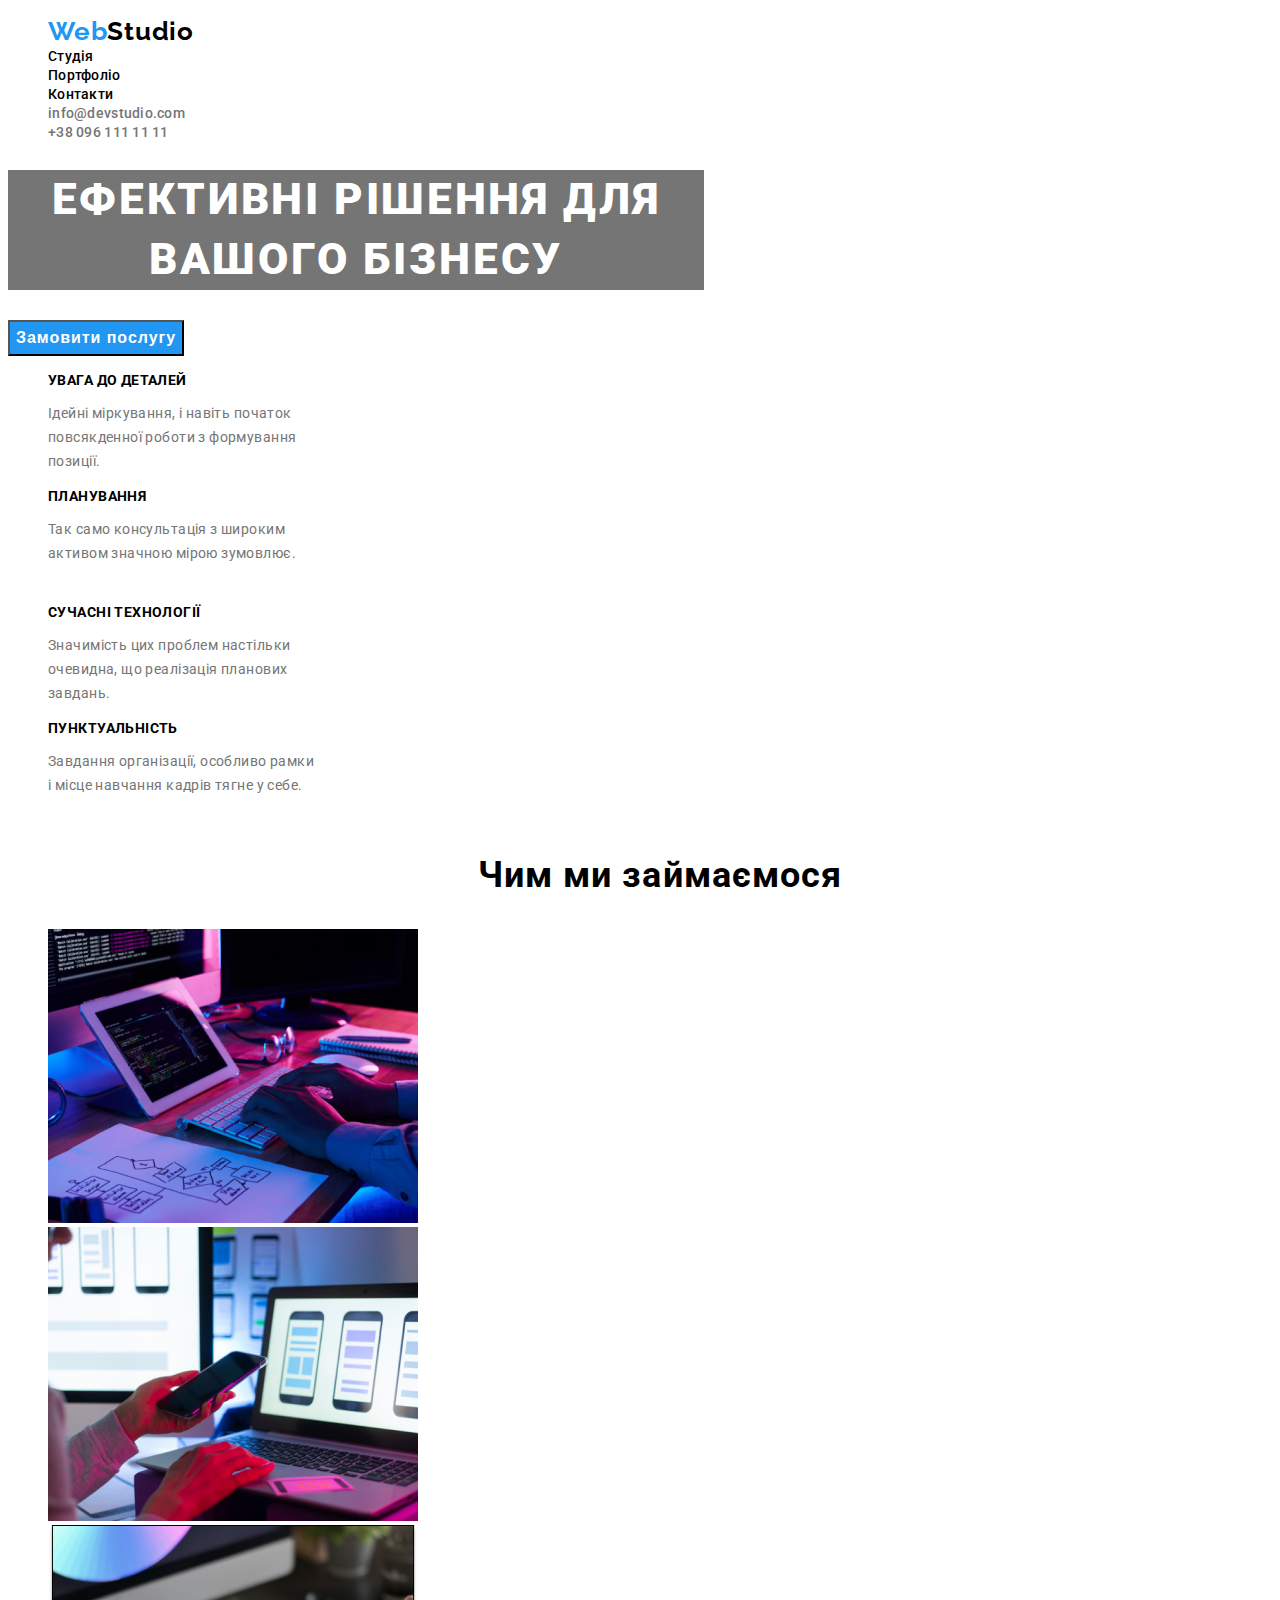
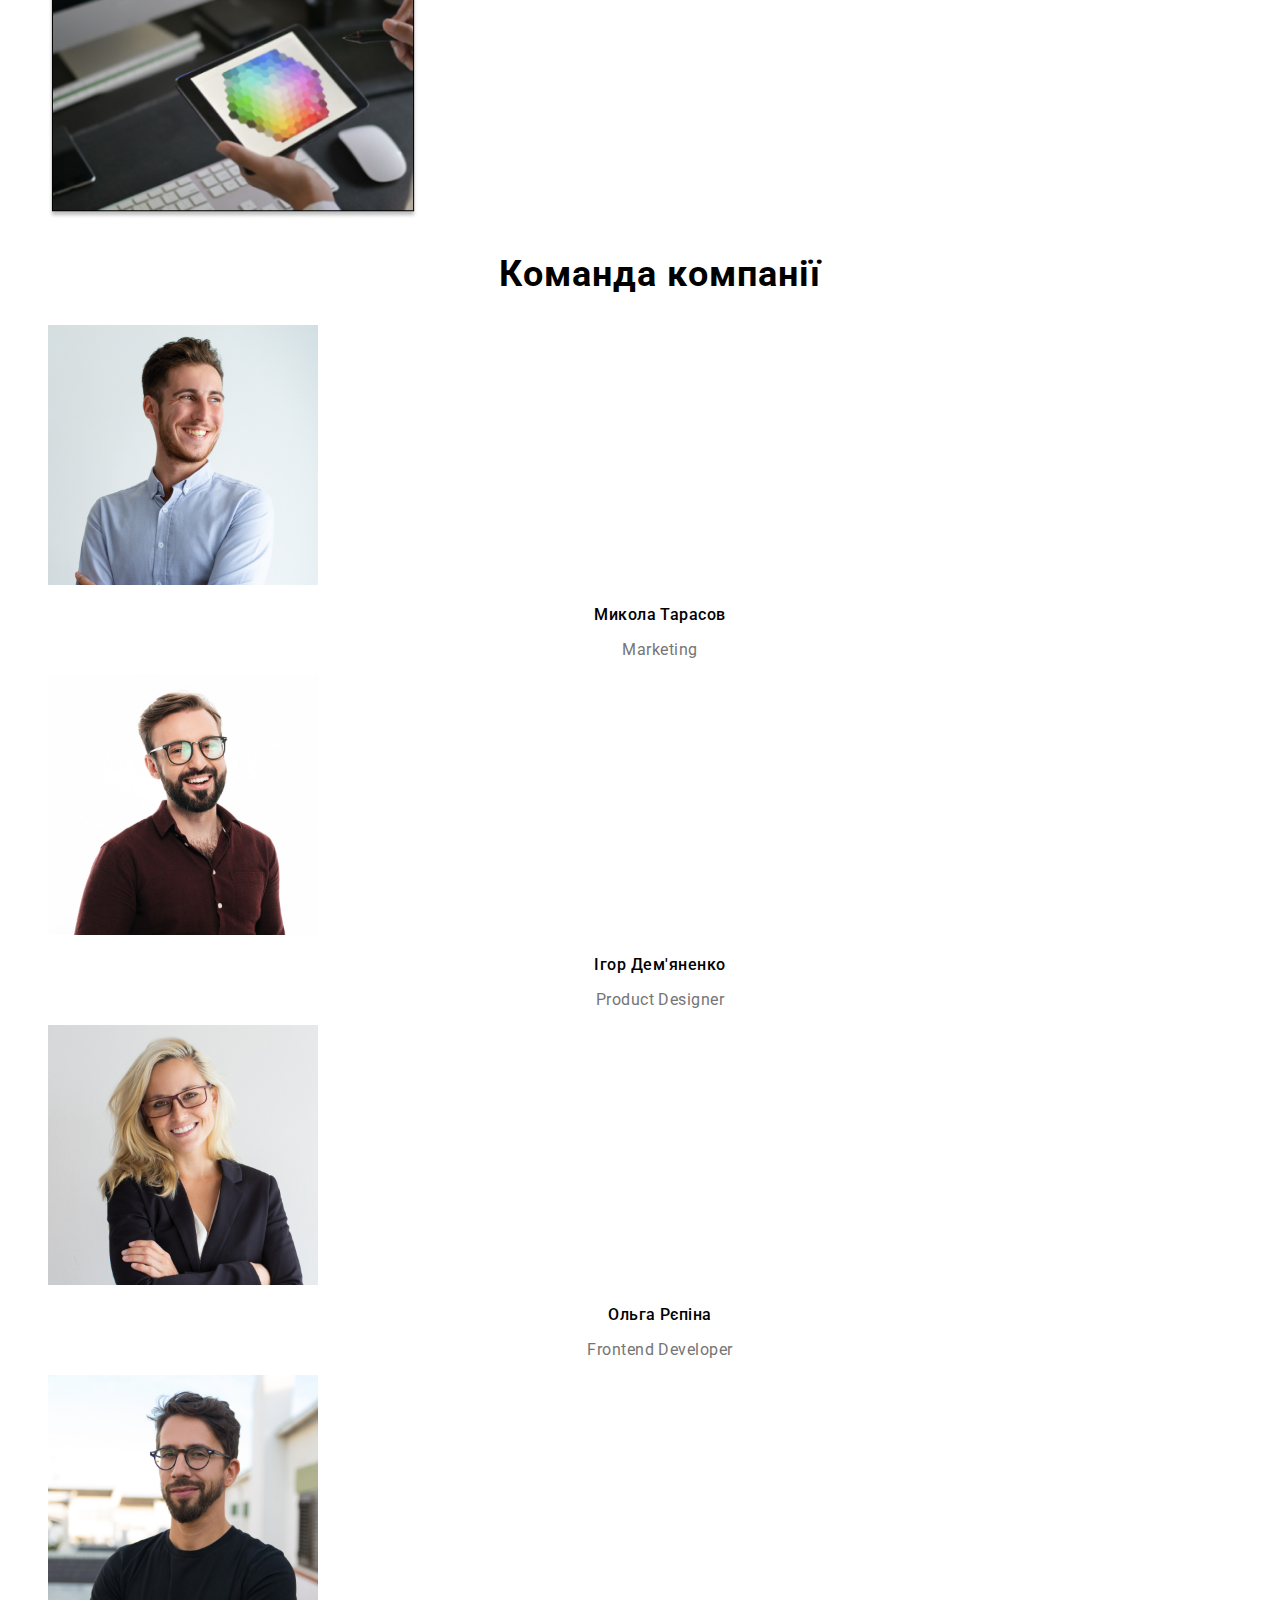
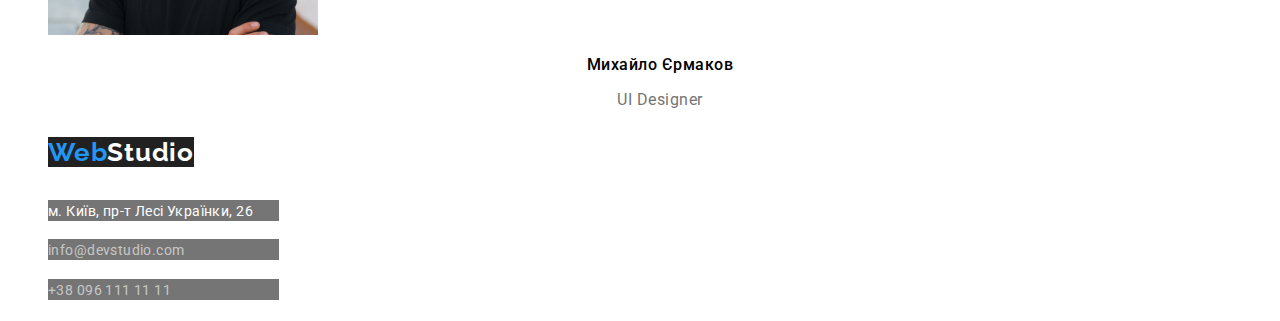
<file: index.html>
<!DOCTYPE html>
<html lang="uk">
  <head>
    <meta charset="UTF-8" />
    <meta name="viewport" content="width=device-width, initial-scale=1.0" />
    <title>WebStudio</title>
    <link rel="stylesheet" href="./style.css" />
    <link rel="preconnect" href="https://fonts.googleapis.com" />
    <link rel="preconnect" href="https://fonts.gstatic.com" crossorigin />
    <link
      href="https://fonts.googleapis.com/css2?family=Roboto:wght@400;500;700&family=Raleway:wght@700;900&display=swap"
      rel="stylesheet"
    />
  </head>
  <body>
    <header>
      <!-- header -->
      <ul class="header-list">
        <li class="header-item">
          <a class="header-sender" href="./index.html"
            >Web<a class="header-sends" href="index.html">Studio</a></a
          >
        </li>
        <li class="header-list">
          <a class="header-send" href="./index.html">Студія</a>
        </li>
        <li class="header-item">
          <a class="header-send" href="./portfolio.html">Портфоліо</a>
        </li>
        <li class="header-item">
          <a class="header-send" href="./index.html">Контакти</a>
        </li>
        <li class="header-item">
          <address class="header-address">
            <a class="header-s" href="./index.html"
              >info@devstudio.com</a
            >
          </address>
        </li>
        <li class="header-item">
          <address class="header-address">
            <a class="header-s" href="./index.html"
              >+38 096 111 11 11</a
            >
          </address>
        </li>
      </ul>
    </header>
    <main>
      <!-- Hero -->
      <section class="hero">
        <h1 class="hero-title">Ефективні рішення для вашого бізнесу</h1>
        <button class="hero-button">Замовити послугу</button>
      </section>
      <!-- acquaintance -->
      <section class="detail">
        <ul class="detail-list">
          <li class="detail-item">
            <h3 class="detail-title">УВАГА ДО ДЕТАЛЕЙ</h3>
            <p class="detail-text">
              Ідейні міркування, і навіть початок повсякденної роботи з
              формування позиції.
            </p>
          </li>
          <li class="detail-item">
            <h3 class="detail-title">ПЛАНУВАННЯ</h3>
            <p class="detail-text">
              Так само консультація з широким активом значною мірою зумовлює.
            </p>
          </li>
          <li class="detail-item">
            <h3 class="detail-title">СУЧАСНІ ТЕХНОЛОГІЇ</h3>
            <p class="detail-text">
              Значимість цих проблем настільки очевидна, що реалізація планових
              завдань.
            </p>
          </li>
          <li class="detail-item">
            <h3 class="detail-title">ПУНКТУАЛЬНІСТЬ</h3>
            <p class="detail-text">
              Завдання організації, особливо рамки і місце навчання кадрів тягне
              у себе.
            </p>
          </li>
        </ul>
      </section>
      <!-- Offers -->
      <section class="progect">
        <ul class="progect-list">
          <li class="progect-item">
            <h2 class="progect-title">Чим ми займаємося</h2>
          </li>
        </ul>
        <ul class="progect-backet">
          <li class="progect-item">
            <img src="./hero/ae.jpg" width="370" height="294" alt="working" />
          </li>
          <li class="progect-item">
            <img src="./hero/af.png" width="370" height="294" alt="working" />
          </li>
          <li class="progect-item">
            <img src="./hero/ag.png" width="370" height="294" alt="working" />
          </li>
        </ul>
      </section>
      <!-- workers -->
      <section class="command">
        <ul class="command-list">
          <li class="command-item">
            <h2 class="command-title">Команда компанії</h2>
          </li>
        </ul>
        <ul>
          <li class="command-item">
            <img
              src="./hero/ac.jpg"
              width="270"
              height="260"
              alt="Микола Тарасов - Marketing"
            />
            <h3 class="command-titles">Микола Тарасов</h3>
            <p class="command-text">Marketing</p>
          </li>
          <li class="command-item">
            <img
              src="./hero/ab.jpg"
              width="270"
              height="260"
              alt="Ігор Дем'яненко - Product Designer"
            />
            <h3 class="command-titles">Ігор Дем'яненко</h3>
            <p class="command-text">Product Designer</p>
          </li>
          <li class="command-item">
            <img
              src="./hero/aa.jpg"
              width="270"
              height="260"
              alt="Ольга Рєпіна - Frontend Developer"
            />
            <h3 class="command-titles">Ольга Рєпіна</h3>
            <p class="command-text">Frontend Developer</p>
          </li>
          <li class="command-item">
            <img
              src="./hero/ad.jpg"
              width="270"
              height="260"
              alt="Михайло Єрмаков - UI Designer"
            />
            <h3 class="command-titles">Михайло Єрмаков</h3>
            <p class="command-text">UI Designer</p>
          </li>
        </ul>
      </section>
    </main>
    <footer>
      <!-- footer -->
      <ul class="footer-list">
        <li class="footer-item">
          <a class="footer-sender" href="./index.html"
            >Web<a class="footer-sends" href="index.html">Studio</a></a
          >
        </li>
        <li class="footer-item">
          <address class="footer-address">
            <h4 class="footer-sen">м. Київ, пр-т Лесі Українки, 26</h4>
          </address>
        </li>
        <li class="footer-item">
          <address class="footer-address">
            <h4 class="footer-send">info@devstudio.com</h4>
          </address>
        </li>
        <li class="footer-item">
          <address class="footer-address">
            <h4 class="footer-send">+38 096 111 11 11<h4>
          </address>
        </li>
      </ul>
    </footer>
  </body>
</html>
</file>
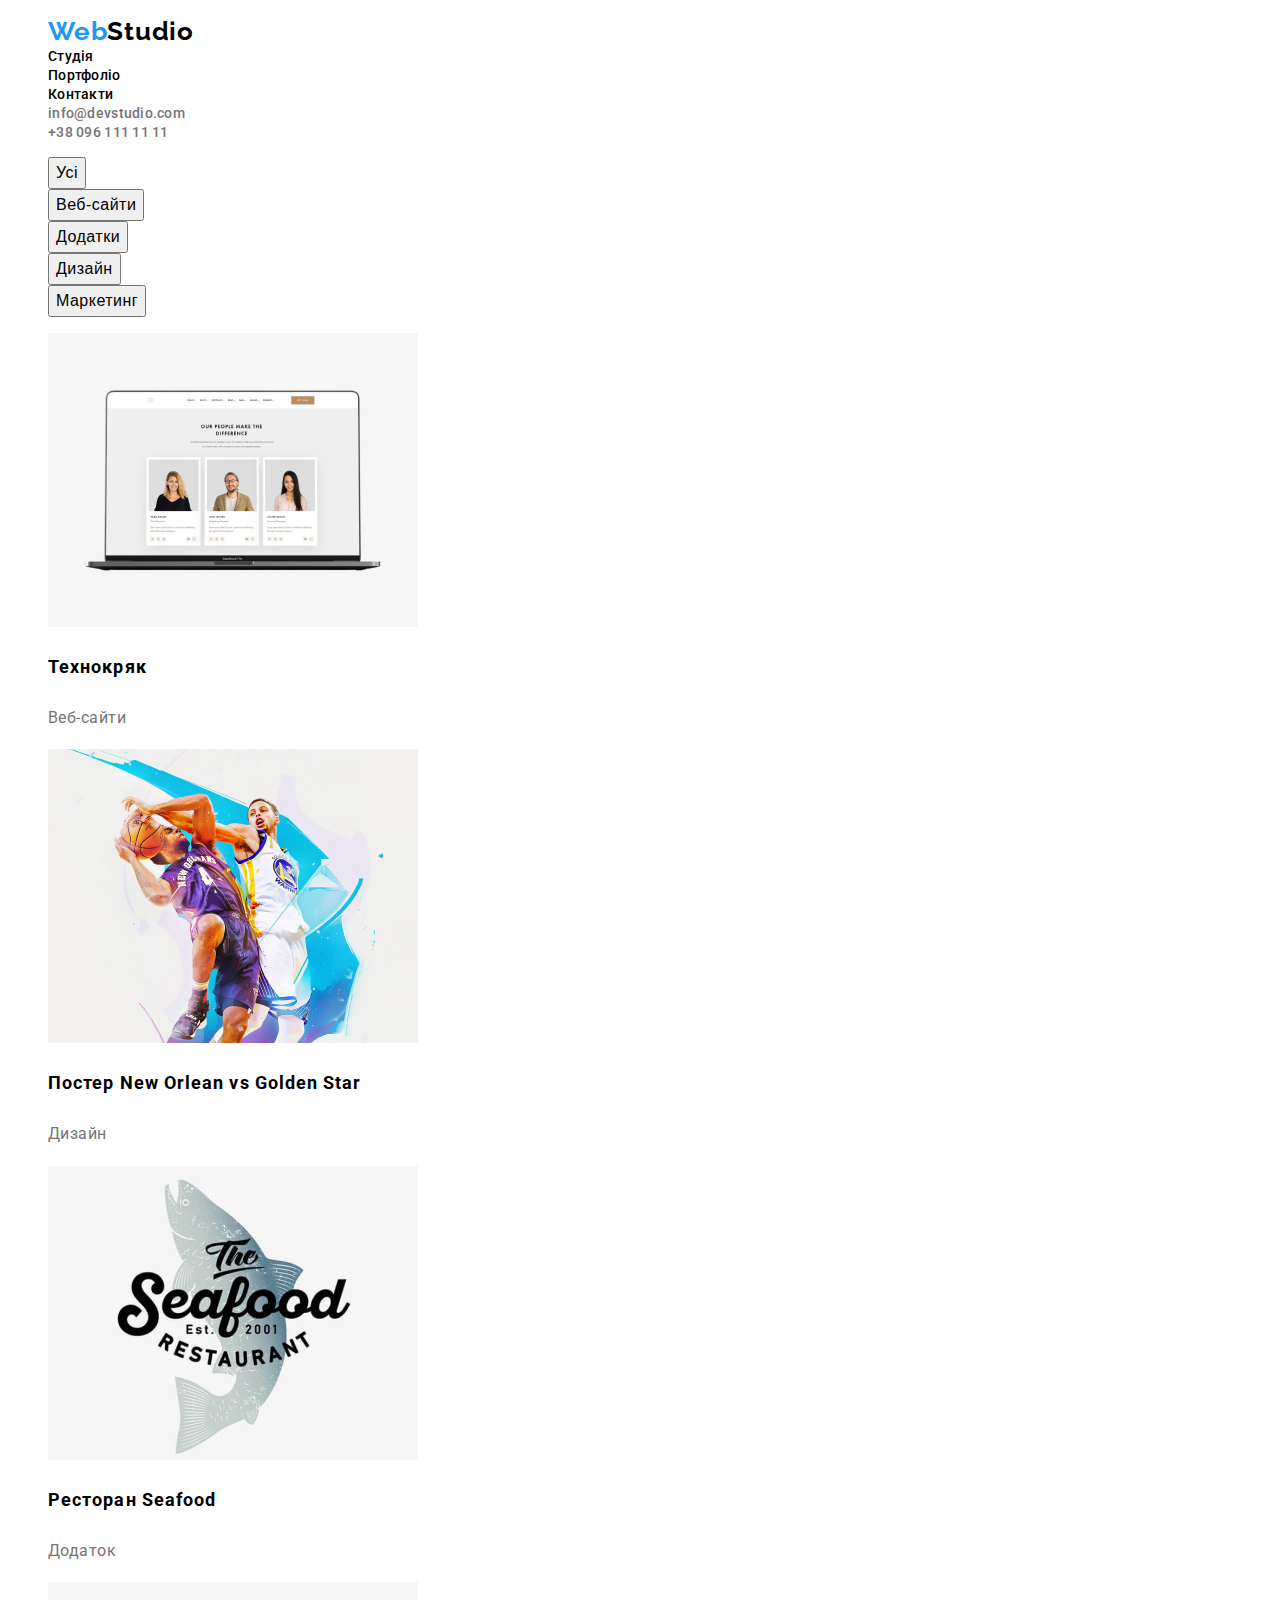
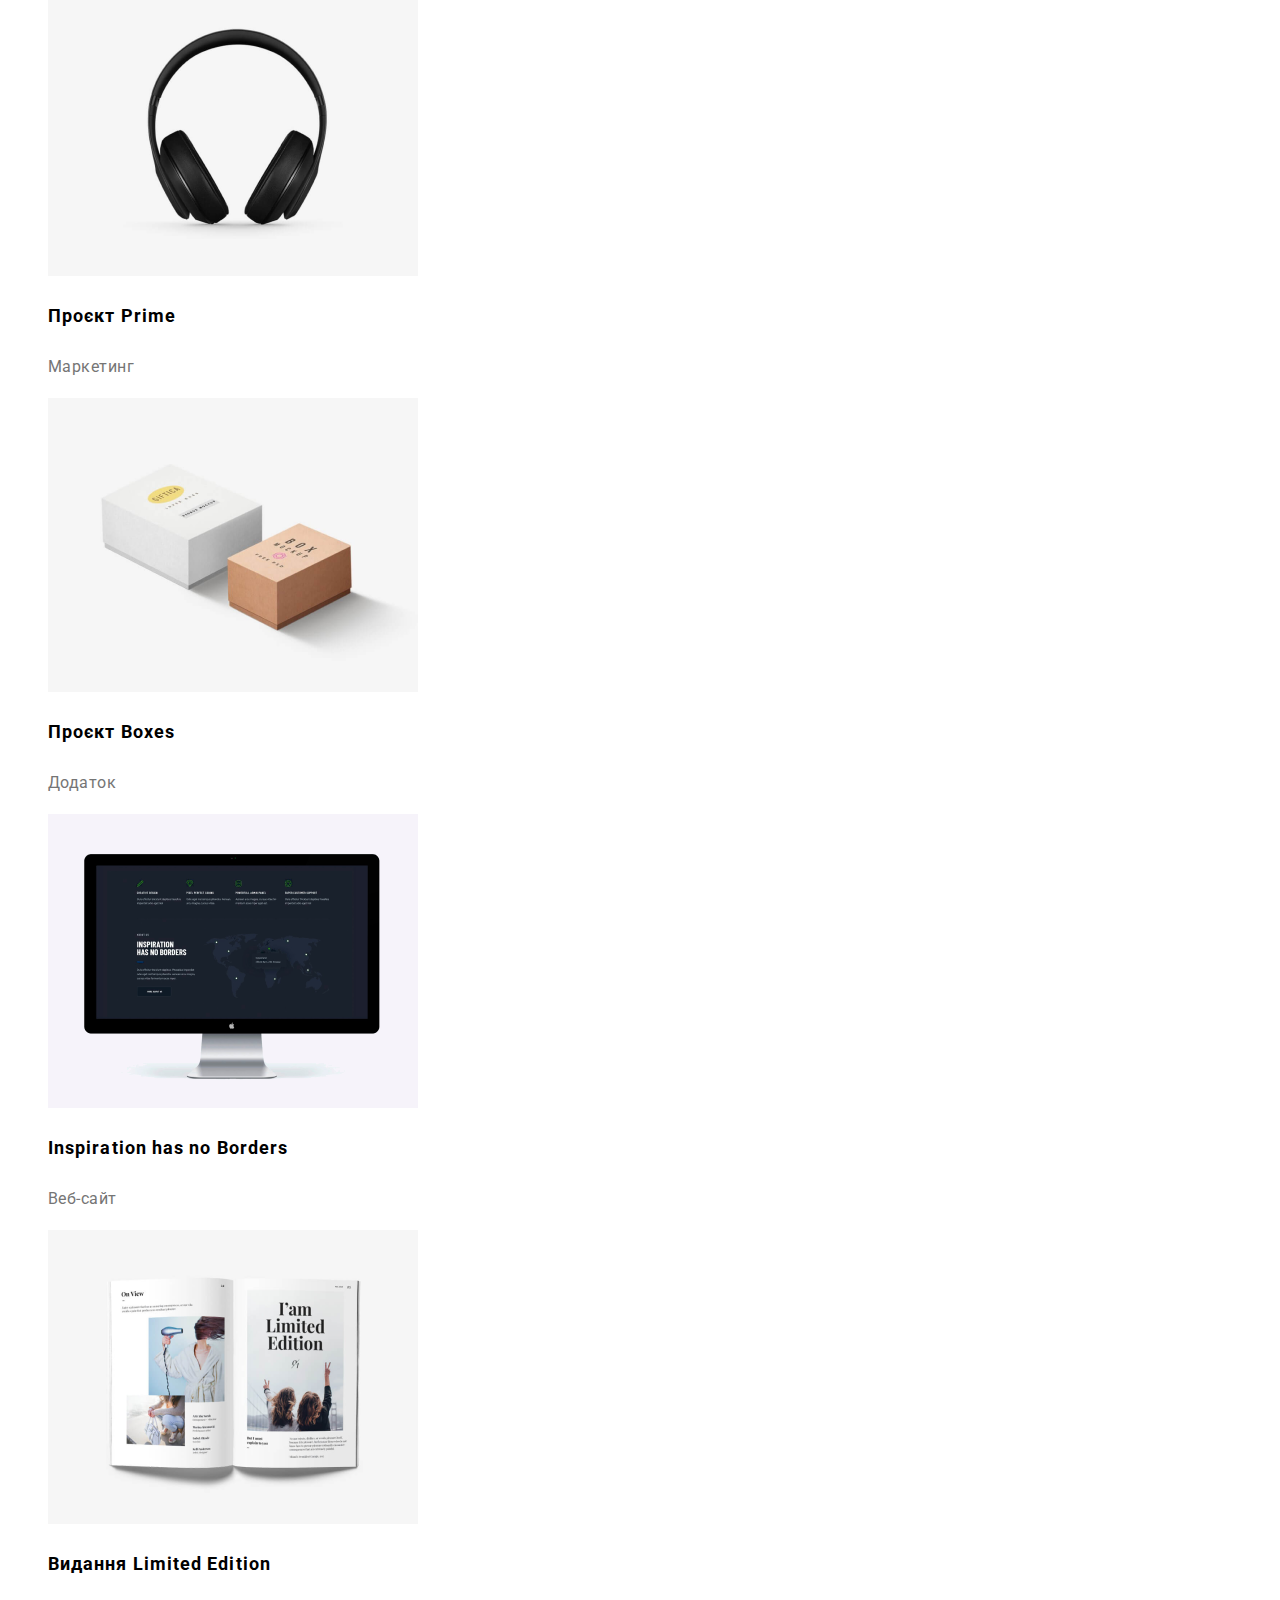
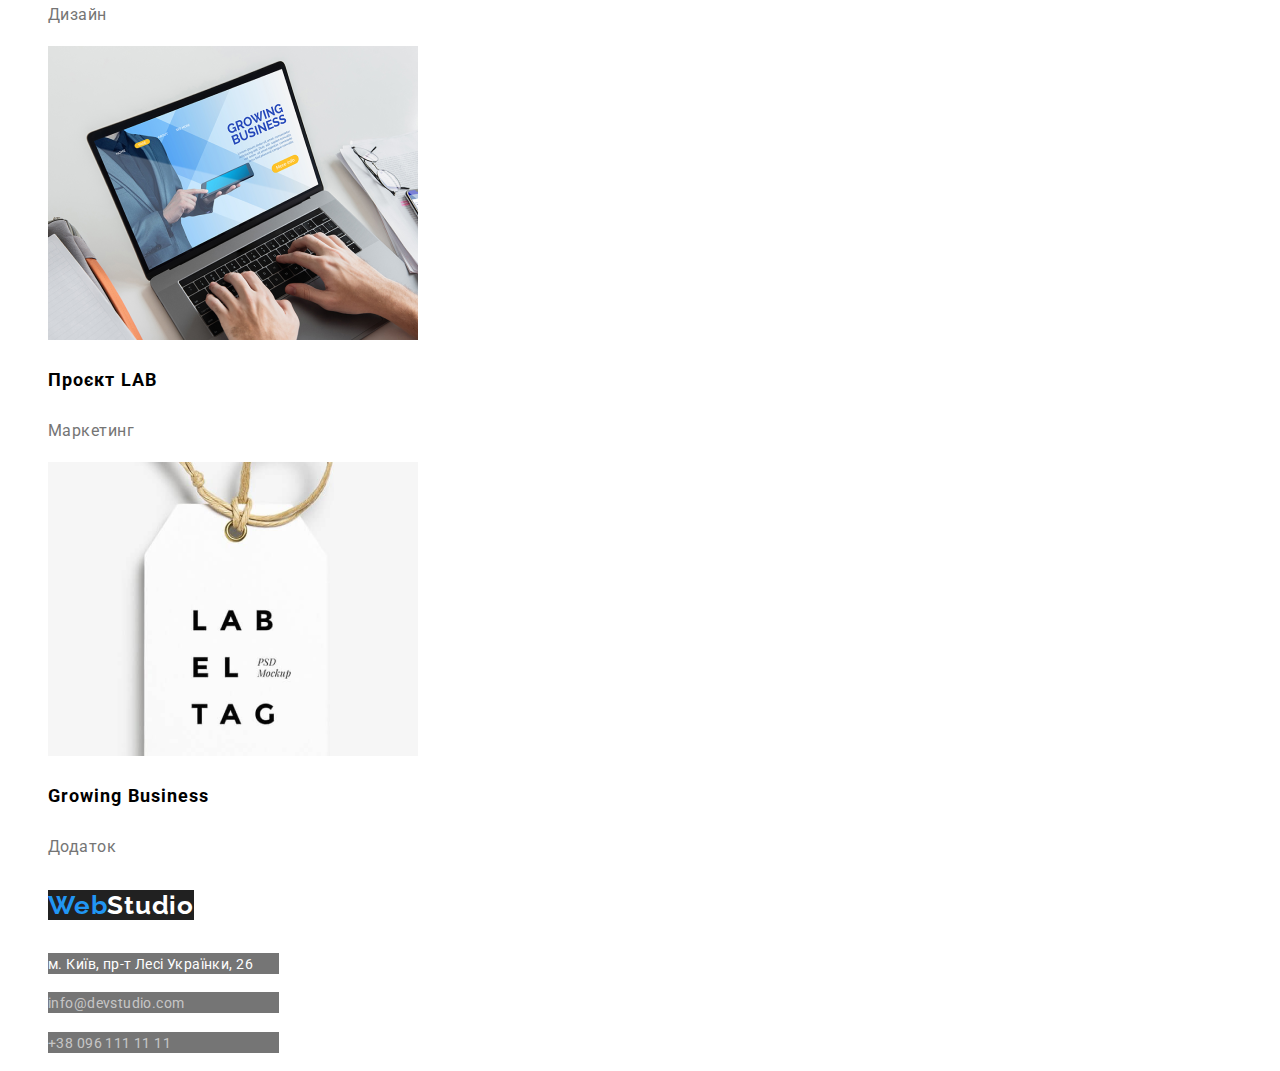
<file: portfolio.html>
<!DOCTYPE html>
<html lang="en">
  <head>
    <meta charset="UTF-8" />
    <meta name="viewport" content="width=device-width, initial-scale=1.0" />
    <title>Портфоліо</title>
    <link rel="stylesheet" href="./style.css" />
    <link rel="preconnect" href="https://fonts.googleapis.com" />
    <link rel="preconnect" href="https://fonts.gstatic.com" crossorigin />
    <link
      href="https://fonts.googleapis.com/css2?family=Roboto:wght@400;500;700&family=Raleway:wght@700;900&display=swap"
      rel="stylesheet"
    />
  </head>
  <body>
    <header>
      <!-- header -->
      <ul class="heaher-list">
        <li class="header-item">
          <a class="header-sender" href="./portfolio.html"
            >Web<a class="header-sends" href="./portfolio.html">Studio</a></a
          >
        </li>
        <li class="header-item">
          <a class="header-send" href="./index.html">Студія</a>
        </li>
        <li class="header-item">
          <a class="header-send" href="./portfolio.html">Портфоліо</a>
        </li>
        <li class="header-item">
          <a class="header-send" href="./portfolio.html">Контакти</a>
        </li>
        <li class="header-item">
          <address class="header-address">
            <a class="header-s" href="./portfolio.html">info@devstudio.com</a>
          </address>
        </li>
        <li class="header-item">
          <address>
            <a class="header-s" href="./portfolio.html">+38 096 111 11 11</a>
          </address>
        </li>
      </ul>
    </header>
    <main>
      <!-- menu -->
      <section class="cites">
        <ul class="cites-buttons-list">
          <li class="cites-buttons-item">
            <button class="cites-button" type="button">Усі</button>
          </li>
          <li class="cites-buttons-item">
            <button class="cites-button" type="button">Веб-сайти</button>
          </li>
          <li class="cites-buttons-item">
            <button class="cites-button" type="button">Додатки</button>
          </li>
          <li class="cites-buttons-item">
            <button class="cites-button" type="button">Дизайн</button>
          </li>
          <li class="cites-buttons-item">
            <button class="cites-button" type="button">Маркетинг</button>
          </li>
        </ul>
        <!-- cites -->
        <ul class="cites-list">
          <li class="cites-item">
            <img
              src="./hero/b-zz.png"
              width="370"
              height="294"
              alt="Веб-сайт - технокряк "
            />
            <h3 class="cites-title">Технокряк</h3>
            <p class="cites-text">Веб-сайти</p>
          </li>
          <li class="cites-item">
            <img
              src="./hero/bb-football.png"
              alt="Постер New Orlean vs Golden Star - Дизайн"
              width="370"
              height="294"
            />
            <h3 class="cites-title">Постер New Orlean vs Golden Star</h3>
            <p class="cites-text">Дизайн</p>
          </li>
          <li class="cites-item">
            <img
              src="./hero/c-seafood.png"
              alt="Додаток - Ресторан Seafood"
              width="370"
              height="294"
            />
            <h3 class="cites-title">Ресторан Seafood</h3>
            <p class="cites-text">Додаток</p>
          </li>
          <li class="cites-item">
            <img
              src="./hero/d-prime.png"
              alt="Проєкт Prime - Маркетинг"
              width="370"
              height="294"
            />
            <h3 class="cites-title">Проєкт Prime</h3>
            <p class="cites-text">Маркетинг</p>
          </li>
          <li class="cites-item">
            <img
              src="./hero/e-boxes.png"
              alt="Проєкт Boxes - Додаток"
              width="370"
              height="294"
            />
            <h3 class="cites-title">Проєкт Boxes</h3>
            <p class="cites-text">Додаток</p>
          </li>
          <li class="cites-item">
            <img
              src="./hero/f.png"
              alt="Веб-сайт Inspiration has no Borders"
              width="370"
              height="294"
            />
            <h3 class="cites-title">Inspiration has no Borders</h3>
            <p class="cites-text">Веб-сайт</p>
          </li>
          <li class="cites-item">
            <img
              src="./hero/g.png"
              alt="Видання Limited Edition Дизайн"
              width="370"
              height="294"
            />
            <h3 class="cites-title">Видання Limited Edition</h3>
            <p class="cites-text">Дизайн</p>
          </li>
          <li class="cites-item">
            <img src="./hero/h.png" alt="Проєкт LAB" width="370" height="294" />
            <h3 class="cites-title">Проєкт LAB</h3>
            <p class="cites-text">Маркетинг</p>
          </li>
          <li class="cites-item">
            <img
              src="./hero/i-label-tag.png"
              alt="Додаток Growing Business"
              width="370"
              height="294"
            />
            <h3 class="cites-title">Growing Business</h3>
            <p class="cites-text">Додаток</p>
          </li>
        </ul>
      </section>
    </main>
    <footer>
      <!-- footer -->
      <ul class="footer-list">
        <li class="footer-item">
          <a class="footer-sender" href="./portfolio.html"
            >Web<a class="footer-sends" href="./portfolio.html">Studio</a></a
          >
        </li>
        <li class="footer-item">
          <address class="footer-address">
            <h4 class="footer-sen">м. Київ, пр-т Лесі Українки, 26</h4>
          </address>
        </li>
        <li class="footer-item">
          <address class="footer-address">
            <h4 class="footer-send">info@devstudio.com</h4>
          </address>
        </li>
        <li class="footer-item">
          <address class="footer-address">
            <h4 class="footer-send">+38 096 111 11 11</h4>
          </address>
        </li>
      </ul>
    </footer>
  </body>
</html>
</file>
<file: style.css>
/*root-css-selector*/
:root {
    --info-color: #757575;
    --title-color: #FFF;
    --text-color: #000;
    --extra-color: rgba(255, 255, 255, 0.60);
    --onecolor: #2196F3;
    --firstcolor: #212121;
}

/*tags-style*/
/*body-style*/
body {
    font-family: 'Roboto';
}

/*link-style*/
a:link {
    text-decoration: none;
}

a:visited {
    text-decoration: none;
}

a:hover {
    text-decoration: none;
}

a:active {
    text-decoration: none;
    color: var(--onecolor);
}

/*ul-style*/
ul {
    list-style-type: none;
}

/*address-style*/
address {
    font-style: normal;
}

/*class-style*/
/*header-class-style*/
.header {}

.header-list {}

.header-item {}

.header-address {}

.header-s:hover {
    color: var(--onecolor);
}

.header-s {
    font-size: 14px;
    font-weight: 500;
    letter-spacing: 0.28px;
    color: var(--info-color);
}

.header-sender {
    color: var(--onecolor);
    font-family: 'Raleway';
    font-size: 26px;
    font-weight: 700;
    letter-spacing: 0.78px;
}

.header-sends {
    color: var(--text-color);
    font-family: 'Raleway';
    font-size: 26px;
    font-weight: 700;
    letter-spacing: 0.78px;
}

.header-send:hover {
    color: var(--onecolor);
}

.header-send {
    color: var(--text-color);
    font-size: 14px;
    font-weight: 500;
    letter-spacing: 0.28px;
}

/*main-style*/
/*hero-style*/
/*webstudio*/
.hero {}

.hero-title {
    font-weight: 900;
    color: var(--title-color);
    text-align: center;
    font-size: 44px;
    line-height: 1.36;
    letter-spacing: 2.64px;
    text-transform: uppercase;
    width: 696px;
    background-color: var(--info-color);
}

.hero-button {
    background-color: var(--onecolor);
    color: var(--title-color);
    text-align: center;
    font-size: 16px;
    font-weight: 700;
    line-height: 1.88;
    letter-spacing: 0.96px;
}

/*detail-style*/
.detail {}

.detail-list {}

.detail-item {}

.detail-title {
    width: 270px;
    color: var(--text-color);
    font-size: 14px;
    font-weight: 700;
    letter-spacing: 0.42px;
    text-transform: uppercase;
}

.detail-text {
    width: 270px;
    height: 72px;
    flex-shrink: 0;
    color: var(--info-color);
    font-size: 14px;
    font-weight: 400;
    line-height: 1.71;
    letter-spacing: 0.42px;
}

/*progect-style*/
.progect {}

.progect-list {}

.progect-item {}

.progect-title {
    color: var(--text-color);
    text-align: center;
    font-size: 36px;
    font-weight: 700;
    letter-spacing: 1.08px;
    line-height: 1.33;
}

.progect-photo {}

/*command-style*/
.command {}

.command-list {}

.command-item {}

.command-title {
    color: var(--text-color);
    text-align: center;
    font-size: 36px;
    font-weight: 700;
    letter-spacing: 1.08px;
}

.command-titles {
    color: var(--text-color);
    text-align: center;
    font-size: 16px;
    font-weight: 500;
    letter-spacing: 0.48px;
}

.command-text {
    color: var(--info-color);
    text-align: center;
    font-size: 16px;
    font-weight: 400;
    letter-spacing: 0.48px;
}

.command-photo {}

/*portfolio-style*/
/*cites-buttons-style*/
.cites {}

.cites-buttons-list {}

.cites-buttons-item {}

.cites-button {
    color: var(--text-color);
    text-align: center;
    font-size: 16px;
    font-weight: 500;
    line-height: 1.63;
    letter-spacing: 0.48px;
}

.cites-button:hover {
    color: var(--title-color);
    background-color: var(--onecolor);

}

/*cites-style*/
.cites-list {}

.cites-item {}

.cites-title {
    width: 322px;
    color: var(--text-color);
    font-size: 18px;
    font-weight: 700;
    line-height: 2;
    letter-spacing: 1.08px;
}

.cites-text {
    width: 322px;
    color: var(--info-color);
    font-size: 16px;
    font-weight: 400;
    line-height: 1.88;
    letter-spacing: 0.48px;
}

.cites-photo {}

/*footer-styles-class*/
.footer {}

.footer-list {}

.footer-item {}

.footer-sender {
    color: var(--onecolor);
    font-family: 'Raleway';
    font-size: 26px;
    font-weight: 700;
    letter-spacing: 0.78px;
    line-height: 2.15;
    background-color: var(--firstcolor);
}

.footer-sends {
    color: var(--title-color);
    font-family: 'Raleway';
    font-size: 26px;
    font-weight: 700;
    letter-spacing: 0.78px;
    line-height: 2.15;
    background-color: var(--firstcolor);
}

.footer-address {}

.footer-send {
    background-color: var(--info-color);
    width: 231px;
    height: 21px;
    flex-shrink: 0;
    font-size: 14px;
    font-weight: 400;
    line-height: 1.71;
    letter-spacing: 0.42px;
    color: var(--extra-color);
}

.footer-sen {
    background-color: var(--info-color);
    width: 231px;
    height: 21px;
    flex-shrink: 0;
    color: var(--title-color);
    font-size: 14px;
    font-weight: 400;
    line-height: 1.71;
    letter-spacing: 0.42px;
}
</file>
